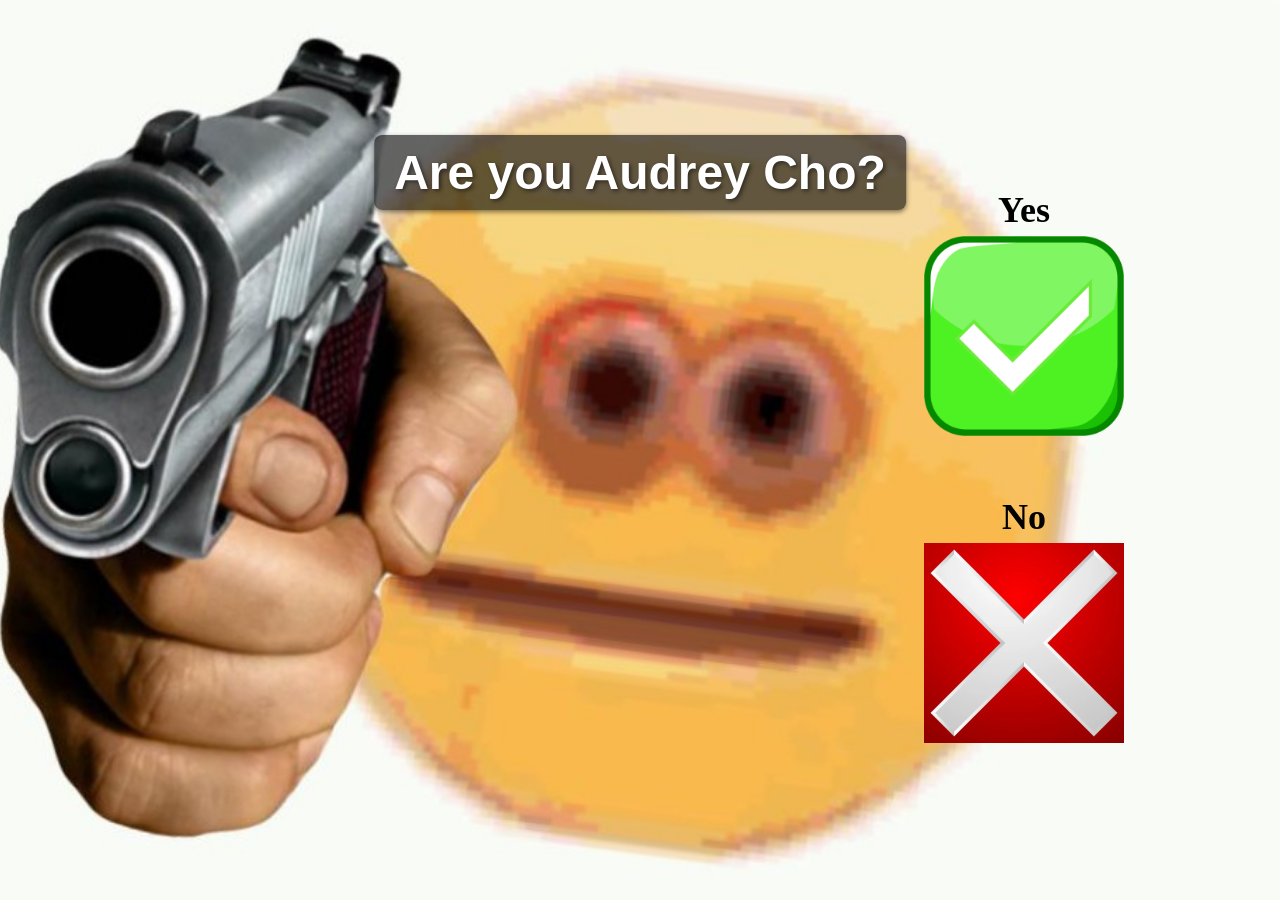
<file: index.html>
<!DOCTYPE html>
<html lang="en">

<head>
    <meta charset="UTF-8">
    <meta name="viewport" content="width=device-width, initial-scale=1.0">
    <title>Yes or No</title>
    <link rel="stylesheet" href="style-something.css">
</head>

<body>
    <!-- Question Box -->
    <div class="content">
        <h1>Are you Audrey Cho?</h1>
    </div>

    <!-- Yes/No Buttons Container -->
    <div class="choices">
        <div class="choice">
            <p>Yes</p>
            <a href="yes.html">
                <img src="images/check.png" alt="Yes Box">
            </a>
        </div>
        <div class="choice">
            <p>No</p>
            <a href="no.html">
                <img src="images/red2.png" alt="No Box">
            </a>
        </div>
    </div>
</body>

</html>
</file>
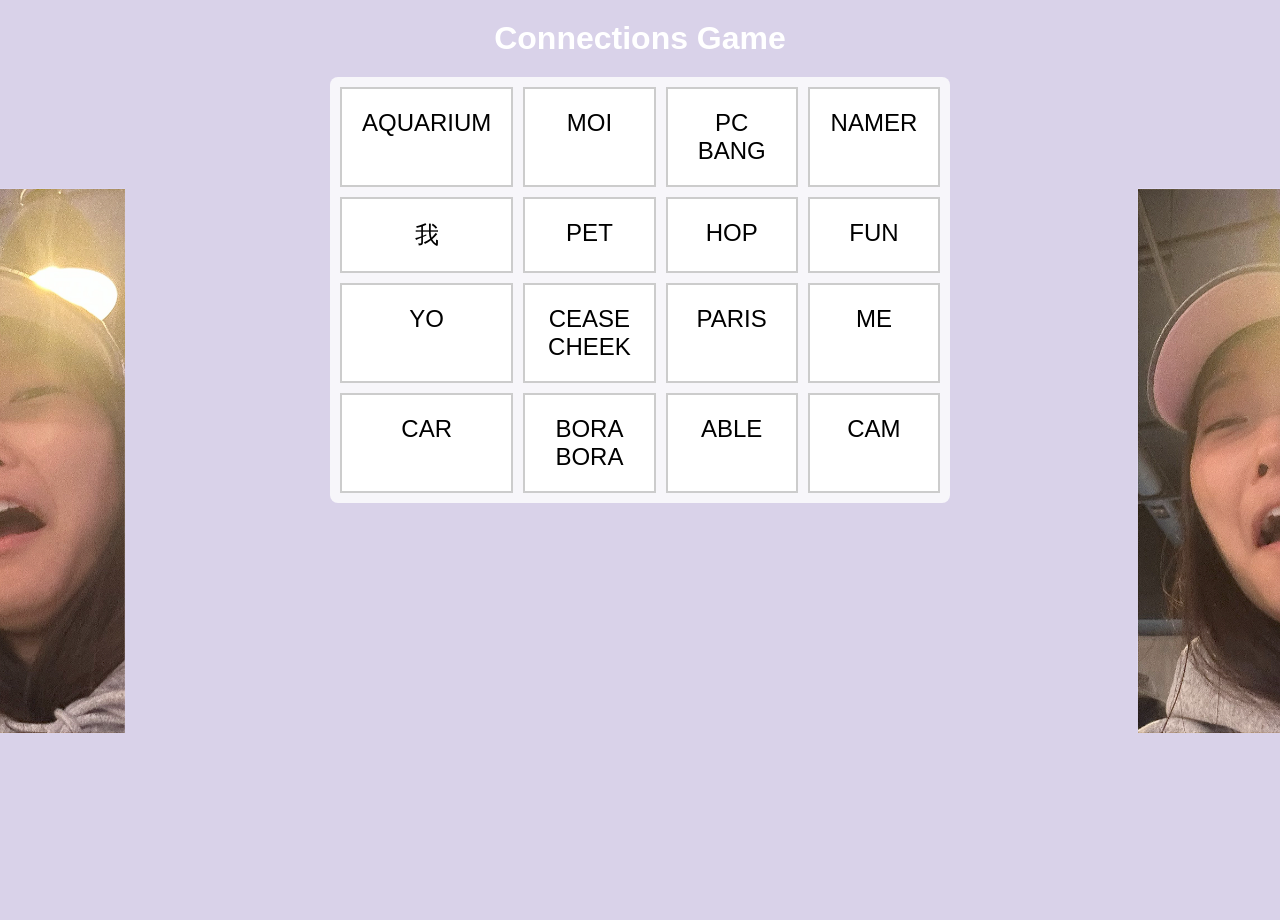
<file: connections.html>
<!DOCTYPE html>
<html lang="en">

<head>
    <meta charset="UTF-8">
    <meta name="viewport" content="width=device-width, initial-scale=1.0">
    <title>Connections Game</title>
    <link rel="stylesheet" href="style-connections.css">
</head>

<body>
    <h1>Connections Game</h1>
    <div class="grid-container">
        <!-- 16 Grid Items with data-index from 1 to 16 -->
        <div class="grid-item" data-index="1">AQUARIUM</div>
        <div class="grid-item" data-index="2">MOI</div>
        <div class="grid-item" data-index="3">PC BANG</div>
        <div class="grid-item" data-index="4">NAMER</div>
        <div class="grid-item" data-index="5">我</div>
        <div class="grid-item" data-index="6">PET</div>
        <div class="grid-item" data-index="7">HOP</div>
        <div class="grid-item" data-index="8">FUN</div>
        <div class="grid-item" data-index="9">YO</div>
        <div class="grid-item" data-index="10">CEASE CHEEK</div>
        <div class="grid-item" data-index="11">PARIS</div>
        <div class="grid-item" data-index="12">ME</div>
        <div class="grid-item" data-index="13">CAR</div>
        <div class="grid-item" data-index="14">BORA BORA</div>
        <div class="grid-item" data-index="15">ABLE</div>
        <div class="grid-item" data-index="16">CAM</div>
    </div>

    <!-- Next Button, hidden until game is finished -->
    <button id="next-button" style="display: none;">Next</button>

    <script src="script-connections.js"></script>
</body>

</html>
</file>
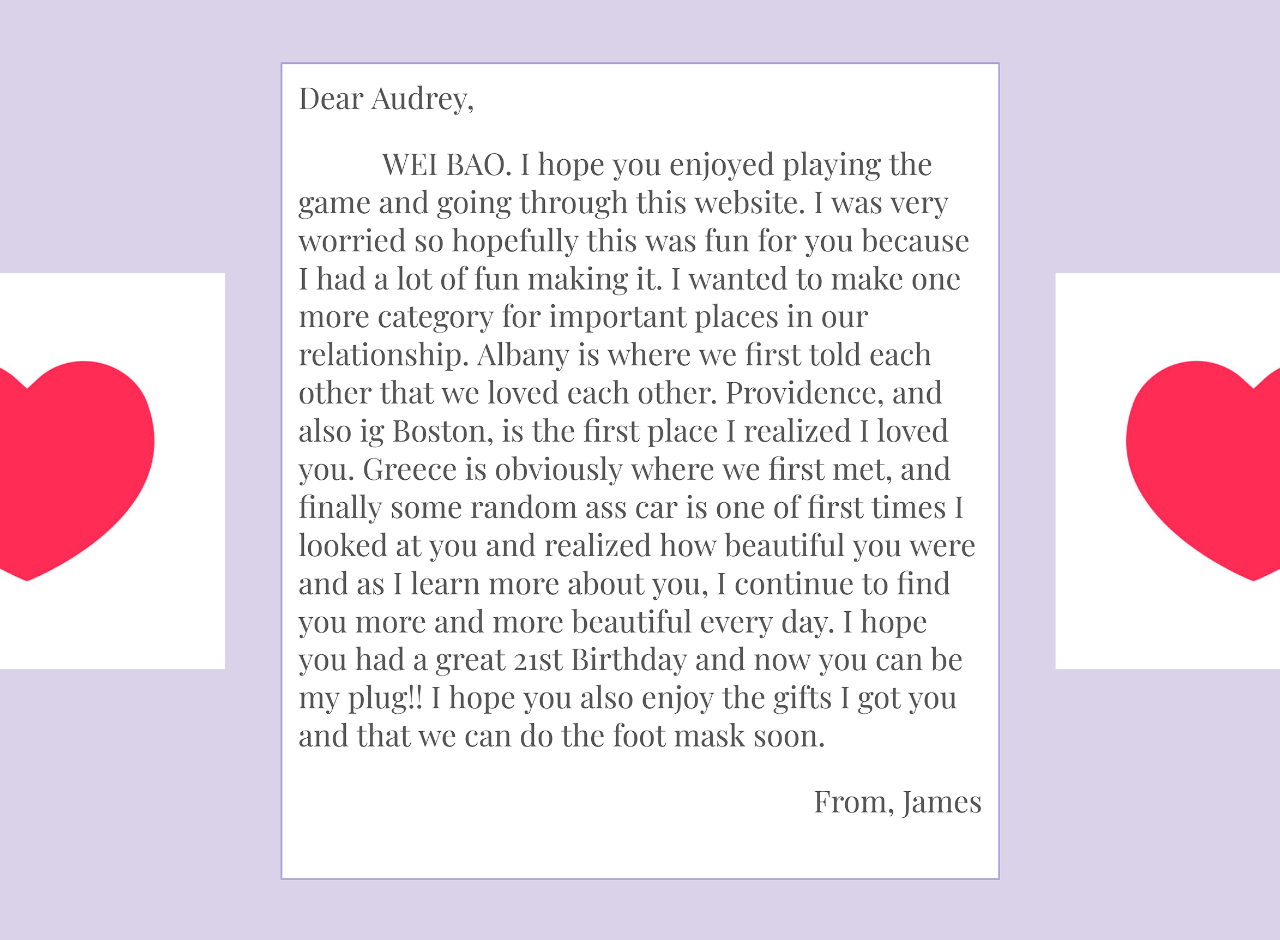
<file: letter.html>
<!DOCTYPE html>
<html lang="en">

<head>
    <meta charset="UTF-8">
    <meta name="viewport" content="width=device-width, initial-scale=1.0">
    <title>Letter Page</title>
    <link rel="stylesheet" href="style-letter.css">
</head>

<body class="fade-in">
</body>

</html>
</file>
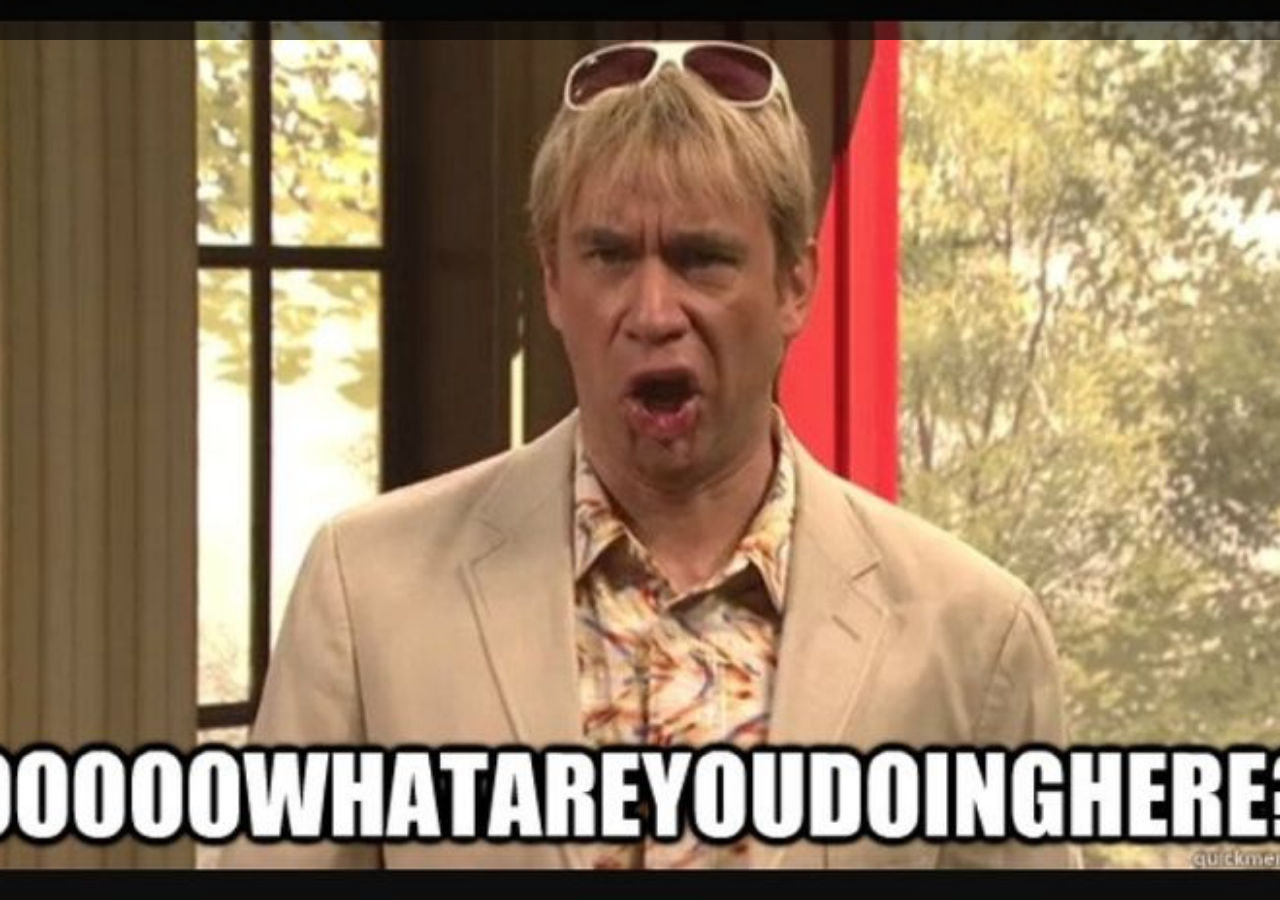
<file: no.html>
<!DOCTYPE html>
<html lang="en">

<head>
    <meta charset="UTF-8">
    <meta name="viewport" content="width=device-width, initial-scale=1.0">
    <title>No Page</title>
    <link rel="stylesheet" href="style-no.css">
</head>

<body>
    <header>
    </header>
</body>

</html>
</file>
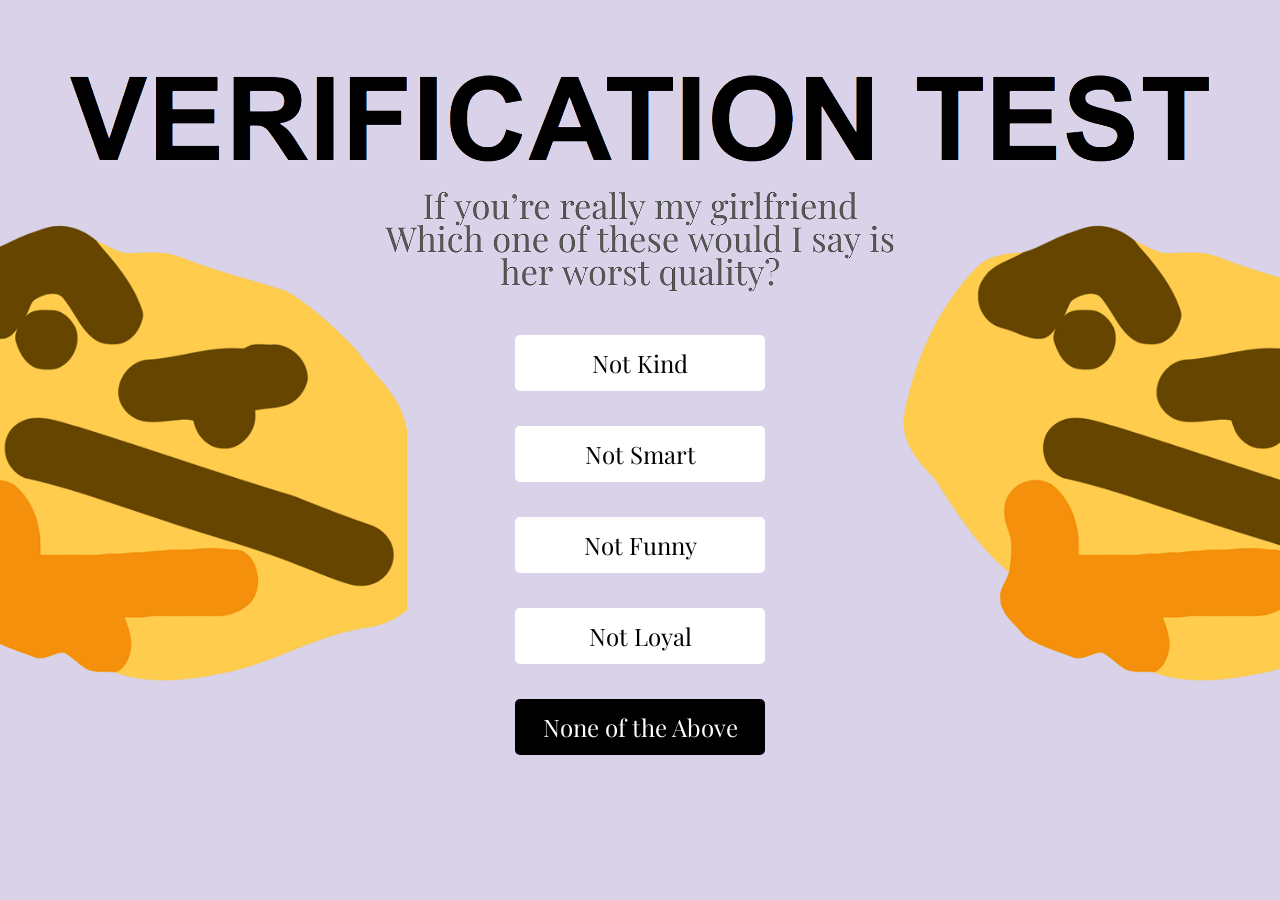
<file: yes.html>
<!DOCTYPE html>
<html lang="en">
<head>
  <meta charset="UTF-8">
  <meta name="viewport" content="width=device-width, initial-scale=1.0">
  <title>Yes Page</title>
  <!-- Include Playfair Display from Google Fonts -->
  <link href="https://fonts.googleapis.com/css2?family=Playfair+Display:wght@400;700&display=swap" rel="stylesheet">
  <link rel="stylesheet" href="style-yes.css">
</head>
<body>
  <!-- Answer Choices Container -->
  <div class="yes-choices">
    <button class="answer">Not Kind</button>
    <button class="answer">Not Smart</button>
    <button class="answer">Not Funny</button>
    <button class="answer">Not Loyal</button>
    <button class="none">None of the Above</button>
  </div>

  <script src="script.js"></script>
</body>
</html>
</file>
<file: style-something.css>
/* ---------- Global Styles for index.html ---------- */

body {
    background-image: url("./images/lw3kl94s69nb1.jpg");
    /* Ensure this path is correct */
    background-size: cover;
    background-position: center;
    background-repeat: no-repeat;
    height: 100vh;
    margin: 0;
    padding: 0;
    position: relative;
    text-align: center;
}


/* ---------- Question Container ---------- */

.content {
    position: absolute;
    top: 15%;
    left: 50%;
    transform: translateX(-50%);
    background: rgba(0, 0, 0, 0.6);
    padding: 10px 20px;
    border-radius: 8px;
    box-shadow: 0px 2px 5px rgba(0, 0, 0, 0.5);
}

.content h1 {
    font-size: 48px;
    font-family: Arial, sans-serif;
    font-weight: bold;
    color: white;
    margin: 0;
    text-shadow: 2px 2px 4px rgba(0, 0, 0, 0.5);
}


/* ---------- Choices Container ---------- */

.choices {
    position: absolute;
    top: 50%;
    left: 80%;
    transform: translate(-50%, -50%);
    display: flex;
    flex-direction: column;
    align-items: center;
    gap: 20px;
}


/* ---------- Choice Styles ---------- */

.choice {
    text-align: center;
}

.choice p {
    font-size: 36px;
    font-weight: bold;
    color: black;
    margin-bottom: 5px;
}

.choice img {
    width: 200px;
    height: auto;
    cursor: pointer;
    transition: transform 0.3s ease-in-out;
}

.choice img:hover {
    transform: scale(1.1);
}
</file>
<file: style-connections.css>
/* Remove default margin/padding from body */

body {
    margin: 0;
    padding: 0;
    min-height: 100vh;
    background-image: url("./images/pretty.png");
    /* Replace with your image */
    background-size: cover;
    background-position: center;
    background-repeat: no-repeat;
    font-family: Arial, sans-serif;
    text-align: center;
}


/* Reset default heading margins */

h1,
h2,
h3,
h4,
h5,
h6 {
    margin: 0;
    padding: 0;
}


/* Style the page title */

h1 {
    color: white;
    /* Adjust if your background is bright/dark */
    margin: 20px 0;
    /* Manual top/bottom margin for spacing */
}


/* Grid container with optional semi-transparent background behind cells */

.grid-container {
    display: grid;
    grid-template-columns: repeat(4, 1fr);
    gap: 10px;
    max-width: 600px;
    margin: 0 auto;
    /* Center horizontally */
    padding: 10px;
    /* Optional: space around the grid */
    background-color: rgba(255, 255, 255, 0.8);
    border-radius: 8px;
}


/* Grid items */

.grid-item {
    background-color: white;
    border: 2px solid #ccc;
    padding: 20px;
    font-size: 24px;
    cursor: pointer;
    transition: background-color 0.3s, border-color 0.3s;
}

.grid-item:hover {
    background-color: #eaeaea;
}


/* Selected state */

.grid-item.selected {
    background-color: #b3e5fc;
    border-color: #0288d1;
}


/* Solved states (colors) */

.grid-item.solved-group1 {
    background-color: #FFEB3B;
    border-color: #FBC02D;
    cursor: default;
}

.grid-item.solved-group2 {
    background-color: #A5D6A7;
    border-color: #66BB6A;
    cursor: default;
}

.grid-item.solved-group3 {
    background-color: #81D4FA;
    border-color: #29B6F6;
    cursor: default;
}

.grid-item.solved-group4 {
    background-color: #CE93D8;
    border-color: #AB47BC;
    cursor: default;
}


/* Next button styles */

#next-button {
    display: none;
    /* Hidden until game is solved */
    margin: 20px auto 0 auto;
    padding: 10px 20px;
    font-size: 20px;
    border: none;
    background-color: #0288d1;
    color: white;
    border-radius: 5px;
    cursor: pointer;
    transition: background-color 0.3s;
}

#next-button:hover {
    background-color: #0277bd;
}
</file>
<file: style-letter.css>
/* ---------- Global Styles for the Letter Page ---------- */

body {
    background-image: url("./images/finalletter.png");
    /* Replace with your desired background */
    background-size: cover;
    background-position: center;
    background-repeat: no-repeat;
    height: 100vh;
    margin: 0;
    padding: 20px;
    font-family: Arial, sans-serif;
    text-align: center;
    opacity: 0;
    /* Start hidden for fade-in */
}

.fade-in {
    animation: fadeIn 0.5s forwards;
}

@keyframes fadeIn {
    from {
        opacity: 0;
    }
    to {
        opacity: 1;
    }
}

h1 {
    font-size: 48px;
    margin-bottom: 20px;
    color: white;
}
</file>
<file: style-no.css>
/* ---------- Global Styles for the No Page ---------- */

body {
    background-image: url("./images/no.jpg");
    /* Replace with your desired background image */
    background-size: cover;
    background-position: center;
    background-repeat: no-repeat;
    height: 100vh;
    margin: 0;
    padding: 0;
    display: flex;
    align-items: flex-start;
    justify-content: center;
    font-family: Arial, sans-serif;
}


/* ---------- Header Styles ---------- */

header {
    background: rgba(0, 0, 0, 0.6);
    /* Semi-transparent background to improve text readability */
    padding: 20px;
    width: 100%;
    text-align: center;
}

header h1 {
    color: white;
    font-size: 48px;
    margin: 0;
    text-shadow: 2px 2px 4px rgba(0, 0, 0, 0.5);
}
</file>
<file: style-yes.css>
/* ---------- Global Styles for yes.html ---------- */

body {
    margin: 0;
    padding: 0;
    min-height: 100vh;
    background-image: url("./images/yespage.png");
    /* Update with your background image */
    background-size: cover;
    background-position: center;
    background-repeat: no-repeat;
    font-family: 'Playfair Display', serif;
    text-align: center;
}


/* ---------- Answer Choices Container for Larger Screens ---------- */

.yes-choices {
    position: absolute;
    bottom: 15%;
    left: 50%;
    transform: translateX(-50%);
    display: flex;
    flex-direction: column;
    align-items: center;
    gap: 15px;
    /* Fixed height to prevent layout shift when buttons are removed */
    min-height: 350px;
}


/* ---------- Button Styles ---------- */

.answer,
.none {
    width: 250px;
    padding: 12px;
    margin: 10px;
    font-size: 24px;
    border: none;
    cursor: pointer;
    border-radius: 5px;
    transition: background-color 0.3s, opacity 0.5s;
    font-family: 'Playfair Display', serif;
}

.answer {
    background-color: white;
    color: black;
}

.answer:hover {
    background-color: lightgray;
}

.none {
    background-color: black;
    color: white;
}

.none:hover {
    background-color: darkgray;
}


/* ---------- Flash Red Effect (for fading out the button) ---------- */

.flash-red {
    background-color: red !important;
    opacity: 0;
    transition: opacity 0.5s ease-out;
}


/* ---------- Shake Animation for "None of the Above" ---------- */

@keyframes shake {
    0% {
        transform: translateX(0);
    }
    25% {
        transform: translateX(-5px);
    }
    50% {
        transform: translateX(5px);
    }
    75% {
        transform: translateX(-5px);
    }
    100% {
        transform: translateX(0);
    }
}

.shake {
    animation: shake 0.5s ease-in-out;
}


/* ---------- Responsive Adjustments for Smaller Screens ---------- */

@media (max-width: 768px) {
    .yes-choices {
        position: relative;
        bottom: auto;
        left: auto;
        transform: none;
        margin: 40vh auto 0 auto;
        /* Adjust this value to push the container lower if needed */
        width: 90%;
        min-height: auto;
    }
    .answer,
    .none {
        width: 100%;
        font-size: 20px;
    }
}
</file>
